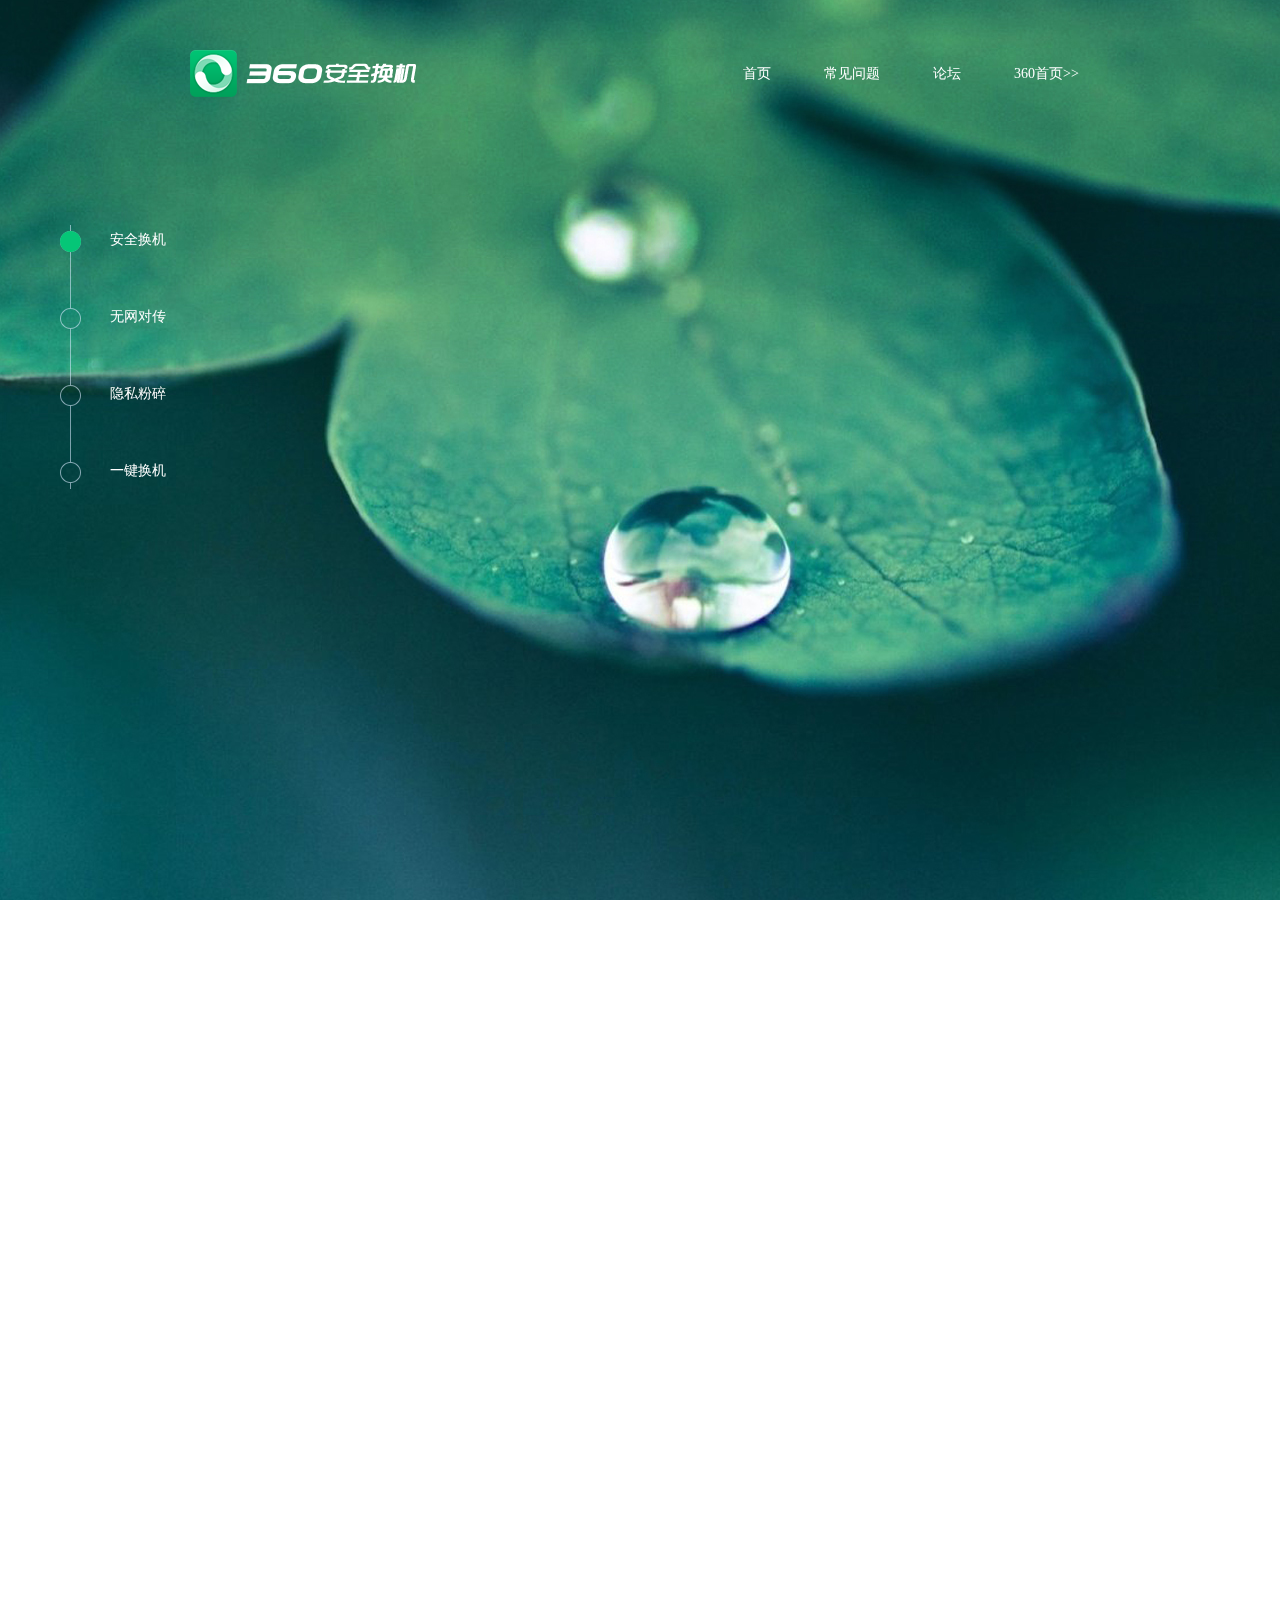
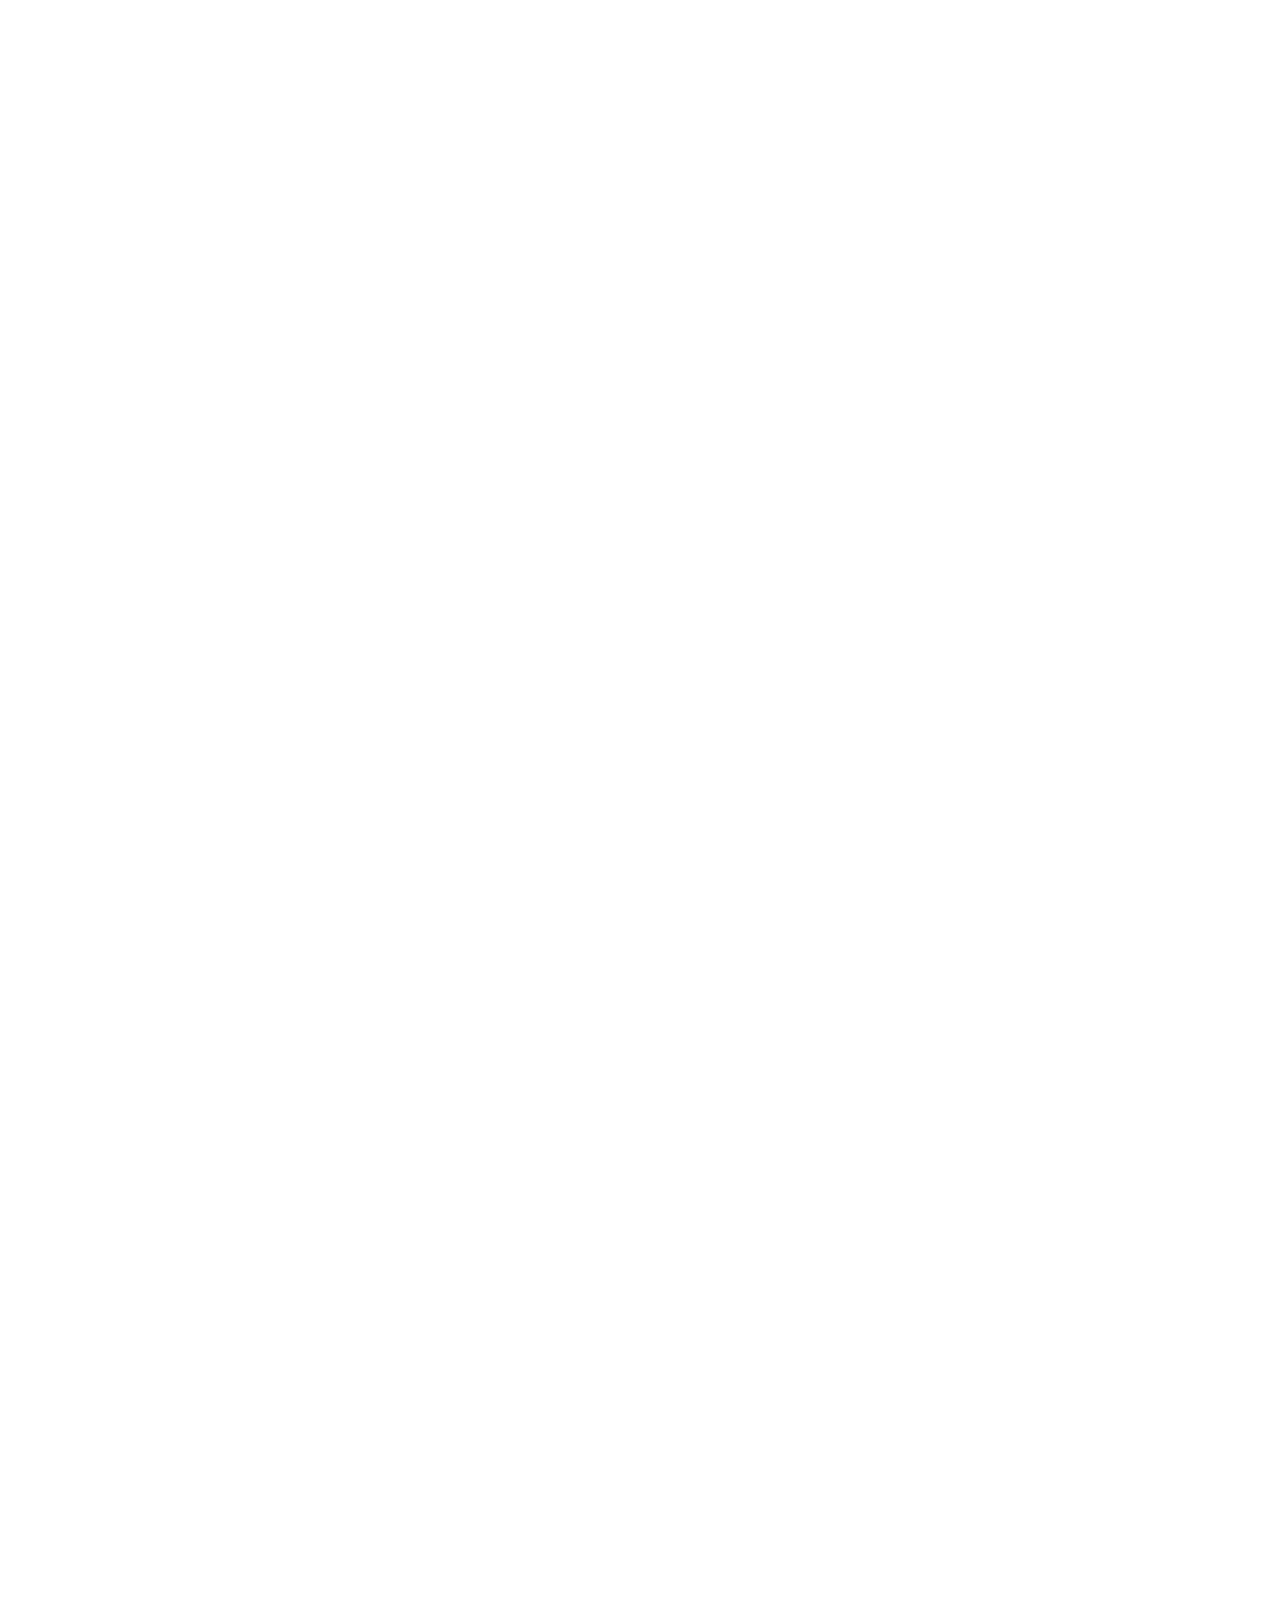
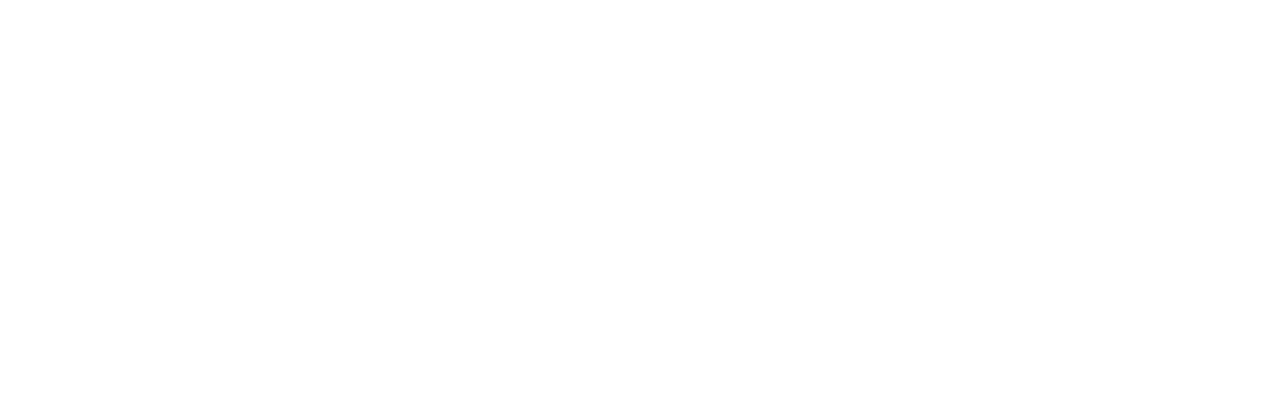
<file: 360/index.html>
<!DOCTYPE html PUBLIC "-//W3C//DTD XHTML 1.0 Transitional//EN" "http://www.w3.org/TR/xhtml1/DTD/xhtml1-transitional.dtd">
<html xmlns="http://www.w3.org/1999/xhtml">
<head>
<meta http-equiv="Content-Type" content="text/html; charset=utf-8" />
<title>360安全换机</title>
<style>
*{margin:0;padding:0;}
html,body,div.bg{height:100%;}
div.box1,div.box2,div.box3,div.box4
{
	height:100%;
	width:100%;
	background-position:center;
	background-attachment:fixed;
}
div.box1{background-image:url(img/1.jpg);}
div.box2{background-image:url(img/2.jpg);}
div.box3{background-image:url(img/3.jpg);}
div.box4{background-image:url(img/4.jpg);}
.l-nav
{
	width:110px;
	height:300px;
	position:fixed;
	left:60px;
	top:25%;
	background:url(img/nav.png) no-repeat;
	padding-top:6px;
}

.l-nav ul li
{
	height:21px;
	list-style:none;
	color:#fff;
	font-size:14px;
	font-family:"微软雅黑";
	padding-left:50px;
	margin-bottom:56px;
	cursor:pointer;
}
.l-nav ul li.on{background:url(img/nav_cho.png) no-repeat;}

.top
{
	width:100%;
	height:47px;
	position:fixed;
	top:50px;}
.header
{
	width:900px;
	height:47px;
	margin:0 auto;
}
.logo
{
	width:226px;
	height:47px;
	float:left;
}
.nav
{
	width:400px;
	height:47px;
	float:right;
}
.nav ul li
{
	list-style:none;
	color:#fff;
	font-size:14px;
	font-family:"微软雅黑";
	float:left;
	margin-left:53px;
	line-height:47px;
}
.nav ul li a
{
	color:#fff;
	text-decoration:none;
}
/*.l-nav .left
{
	float:left;
}
.l-nav .right ul
{
	float:right;
}
.l-nav .right ul li
{
	list-style:none;
	color:#fff;
	font-size:14px;
	font-family:"微软雅黑";
	padding-top:8px;
	margin-bottom:50px;
}*/

</style>
</head>

<body>
  <div class="top">
      <div class="header">
          <div class="logo"><img src="img/logo.png" /></div>
          <div class="nav">
              <ul>
                  <li><a href="#">首页</li></a>
                  <li><a href="#">常见问题</li></a>
                  <li><a href="#">论坛</li></a>
                  <li><a href="#">360首页>></li></a>
              </ul>
          </div>
      </div>
  </div>
  <div class="bg">
      <div class="box1"></div>
      <div class="box2"></div>
      <div class="box3"></div>
      <div class="box4"></div>
  </div>
  <div class="l-nav">
      <div>
          <ul>
              <li class="0 on">安全换机</li><!--给初始化页面显示"on"类的样式-->
              <li class="1">无网对传</li>
              <li class="2">隐私粉碎</li>
              <li class="3">一键换机</li>
          </ul>
      </div>
      <!--<div class="left">
          <img src="img/nav.png" />
      </div>
      <div class="right">
          <ul>
              <li>安全换机</li>
              <li>无网对传</li>
              <li>隐私粉碎</li>
              <li>一键换机</li>
          </ul>
      </div>-->
  </div>
  
  <script src="js/jquery-1.11.1.min.js"></script>
  <script>
      var wH = $(window).height();
	  $(document).scroll(function(){
		  var sH = $(document).scrollTop();
	      var a = parseInt(sH/wH);
		  $(".l-nav ul li").eq(a).addClass("on").siblings().removeClass("on");
	  }); 
	  $("li").click(function(){
	      id = $(this).attr("class");
		  var n=id.match("on");
		  //alert();
		  if(n==null)
		  {
		    //alert(id);
		    //alert(n);
		    $(this).addClass("on").siblings().removeClass("on");
			sH = parseInt(id)*wH;
			//alert(sH);
			$(document).scrollTop(sH);
		  }
		
		  
		  //$(".l-nav ul li").eq(a).addClass("on").siblings().removeClass("on");  
      });
	  
  </script>
</body>
</html>
</file>
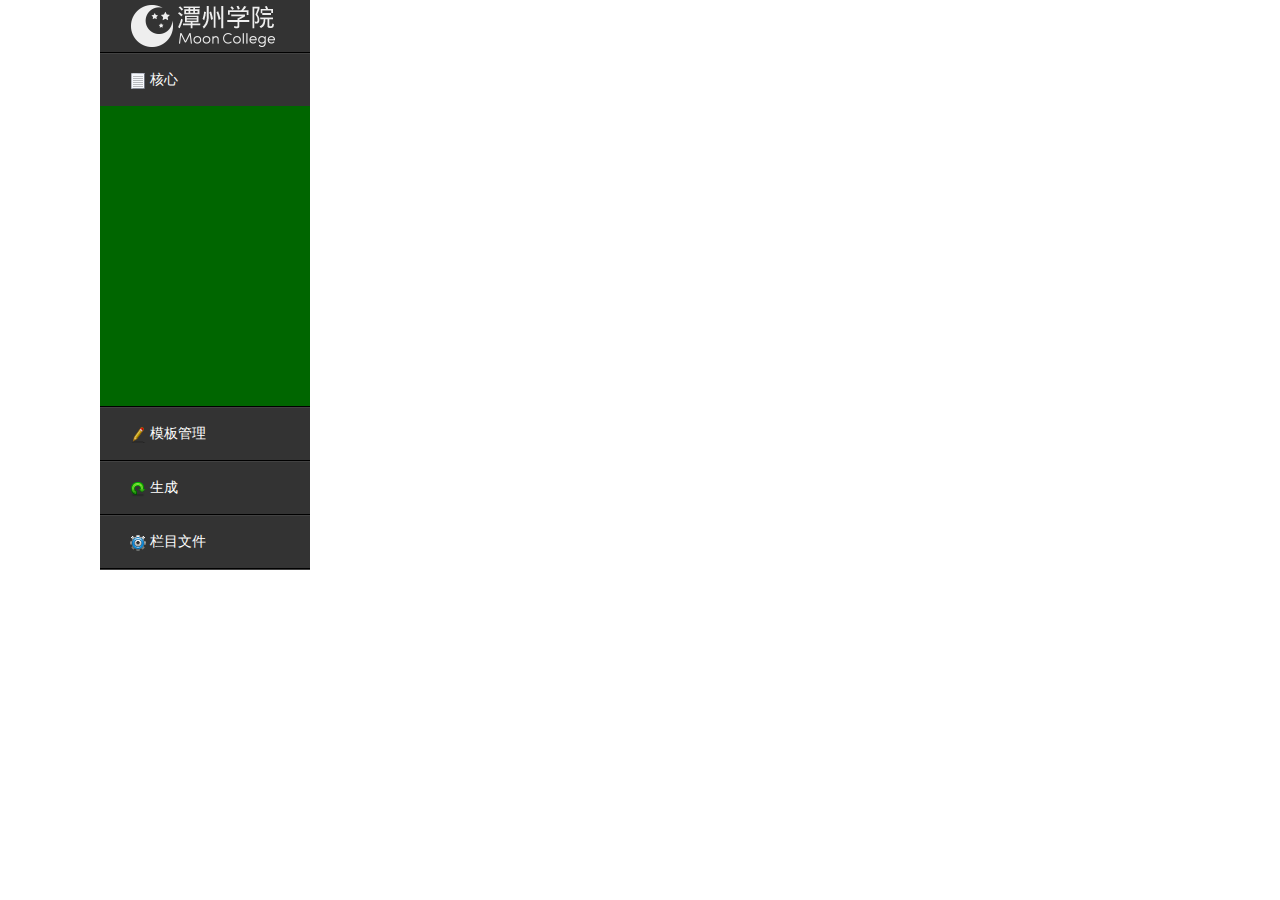
<file: menu/index.html>
<!DOCTYPE html PUBLIC "-//W3C//DTD XHTML 1.0 Transitional//EN" "http://www.w3.org/TR/xhtml1/DTD/xhtml1-transitional.dtd">
<html xmlns="http://www.w3.org/1999/xhtml">
<head>
<meta http-equiv="Content-Type" content="text/html; charset=utf-8" />
<title>后台二级功能菜单</title>
<style type="text/css">
*{margin:0px;padding:0px;}
#nav{
	width:210px;
	background:#333;
	margin-left:100px;
}
#nav .title{
	text-align:center;
	height:52px;
	width:100%;
}
#nav .list ul{
	border-top:1px solid #000;
	border-bottom:1px solid #424242;
}
#nav .list ul li{
	list-style:none;
	width:100%;
	color:#fff;
	font-size:14px;
	font-family:"微软雅黑";
	line-height:52px;
	text-indent:30px;/*首行缩进30px*/
	border-top:1px solid #424242;
	border-bottom:1px solid #000;
}
#nav .list ul li:hover{
	cursor:pointer;
}
#nav .list ul li img{
	vertical-align:middle;/*图片垂直居中  和"align=absmiddle"的区别:*/
}
#nav .list ul li .menu{
	width:210px;
	height:300px;
	background:#006600;
	display:none;
	cursor:default;
}
</style>
</head>

<body>
<div id="nav">
    <div class="title">
        <img src="images/logo.png" />
    </div>
    <div class="list">
        <ul>
            <li>
                <img src="images/text_block.png" />&nbsp;核心
                <div class="menu" style="display:block;"><!--第一个list默认为显式的--></div>
            </li>
            <li>
                <img src="images/pen.png" />&nbsp;模板管理
                <div class="menu"></div>    
            </li>
            <li>
                <img src="images/reload.png" />&nbsp;生成
                <div class="menu"></div>
            </li>
            <li>
                <img src="images/setting.png" />&nbsp;栏目文件
                <div class="menu"></div>
            </li>
        </ul>
    </div>
</div>
<script type="text/javascript" src="js/jquery_1.1.1.js"></script>
<script type="text/javascript">
    $("#nav .list ul li").click(function(){//给每个li加点击事件
	    $(this).find(".menu").slideToggle("slow");//当前li里面的应用menu样式的层，慢慢展开
		$(this).siblings("li").find(".menu").slideUp();	//和当前li是同级元素的里面的层，慢慢收回
	})
</script>

</body>
</html>
</file>
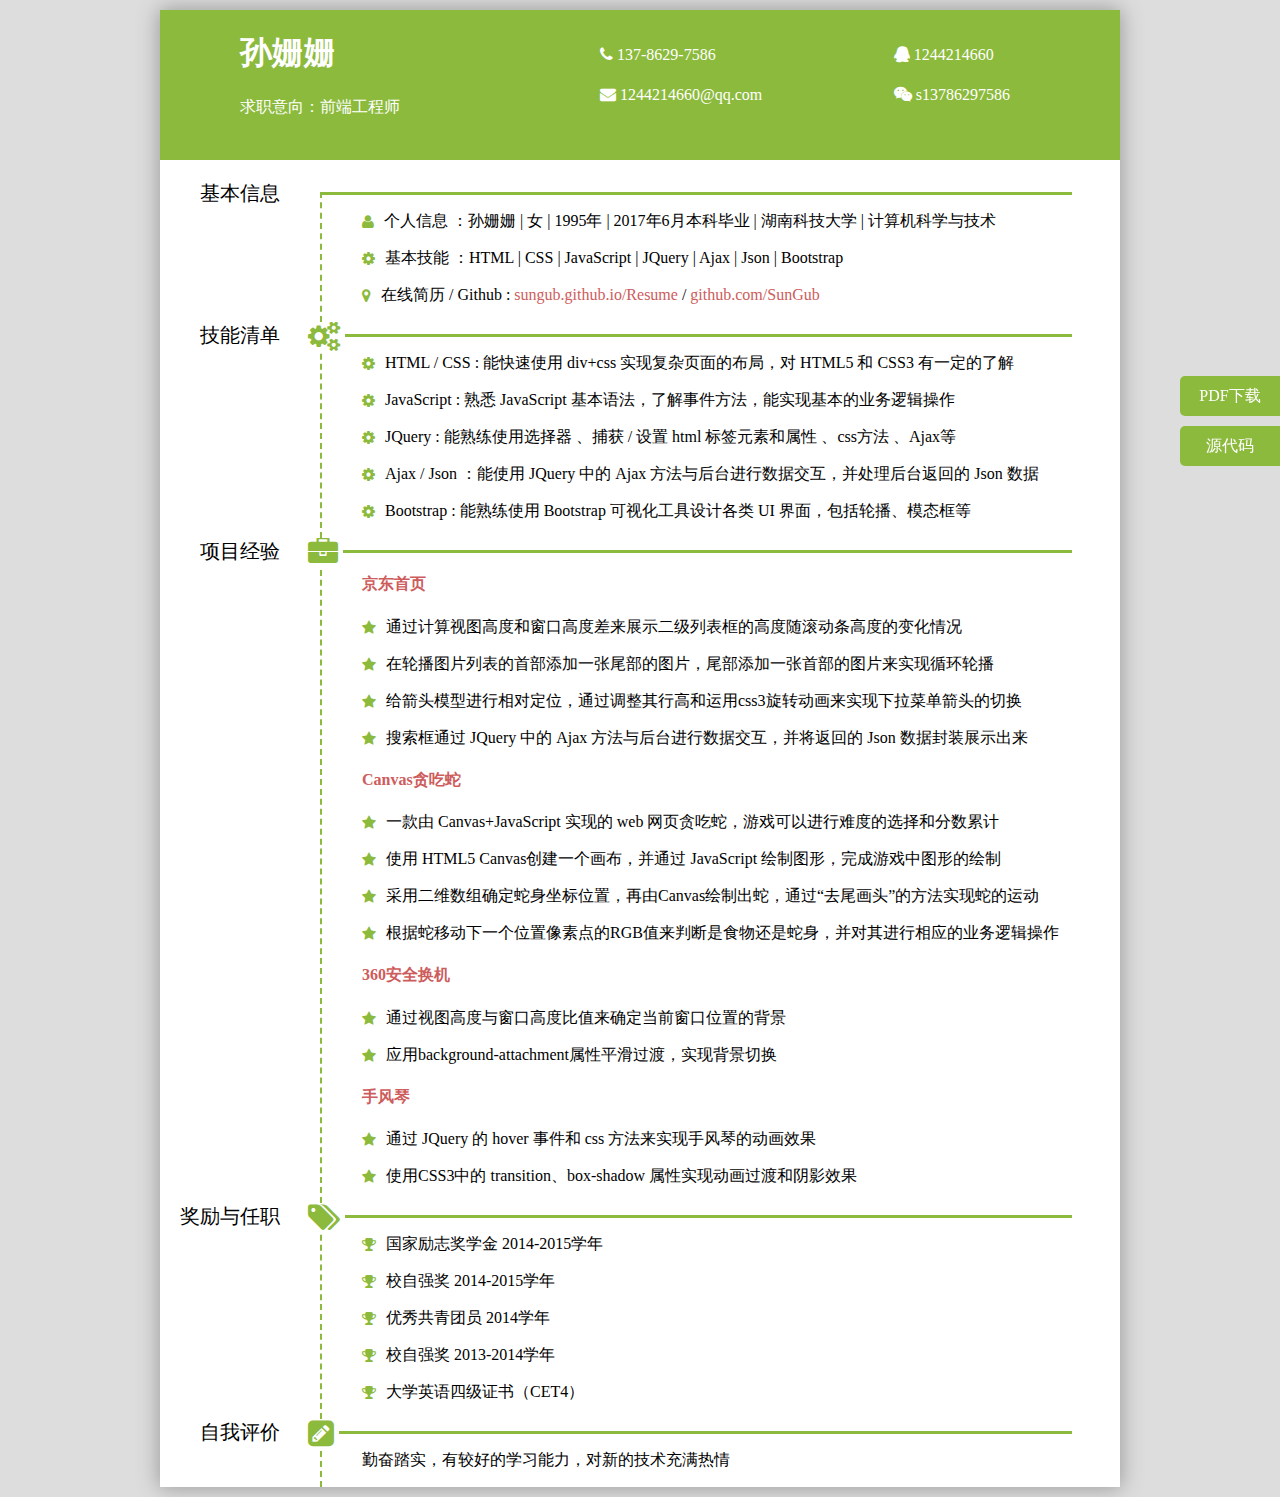
<file: Resume/index.html>
<!DOCTYPE html>
<html>
<head>
<meta http-equiv="Content-Type" content="text/html; charset=utf-8" />
<link rel="stylesheet" href="./Font-Awesome/css/font-awesome.min.css">
<title></title>
<style>
body{
	font-family:"微软雅黑";
	background:#ddd;
}
a{   
	color:#CD5C5C;    
	text-decoration: none;
}
li{
	list-style:none;
}
.wrap{
	width:960px;
	background:#fff;
	margin:10px auto;
	box-shadow:0 0 20px 1px #999;
	-webkit-box-shadow:0 0 20px 1px #999;
	-moz-box-shadow:0 0 20px 1px #999;
}
.head{
	height:150px;
	background:#8CBA3D;
	color:#fff;
}
.head .name{
	margin-left: 80px;
	float: left;
}
.head .contact{
	width:450px;
	height: 110px;
	margin-left:400px;
	padding-top: 20px;
}
.head .contact li{
	list-style:none;
	height:40px;
}
.head .contact1{
	float:left;
}
.head .contact2{
	float:right;
}
.content{
	padding-top:20px;
	/*border:1px solid #ddd;*/
}
.skill{
	overflow:hidden;
}
.skill span{
	font-size:20px;
	float:left;
	padding-left:40px;
}
.submenu{
	width:750px;
	margin:12px 0 0 40px;
	float:left;
	border-left:2px dashed #8CBA3D;
	border-top:3px solid #8CBA3D;
	position:relative;
}
.submenu .si{
	display:inline-block;
	font-size:30px;
	color:#8CBA3D; 
	background-color:#fff;
	position:absolute;
	top:-16px;
	left:-14px;
	padding-right:5px;
}
.fi{
	float:left;
	margin-right:10px;
	margin-top:3px;
	font-size:15px;
	color:#8CBA3D;
}
.sidebar{
	position:fixed;
	right:0;
	top:40%;
}
.sidebar ul li{
	width:100px;
	height:40px;
	line-height:40px;
	margin-bottom:10px;
	text-align:center;
    border-radius:5px 0 0 5px;
    -webkit-border-radius:5px 0 0 5px;
    -moz-border-radius:5px 0 0 5px;
	background-color:#8CBA3D;
}
.sidebar ul li a{
	color:#fff;
}
</style>
</head>
<body>
	<div class="wrap">
		<div class="head">
			<div class="name">
				<h1>孙姗姗</h1>
				<p>求职意向：前端工程师</p>
			</div>
			<div class="contact">
				<div class="contact1">
					<ul>
						<li>
							<i class="fa fa-phone"></i>
							137-8629-7586
						</li>
						<li>
							<i class="fa fa-envelope"></i>
							1244214660@qq.com
						</li>
					</ul>
				</div>
				<div class="contact2">
					<ul>
						<li>
							<i class="fa fa-qq"></i>
							1244214660
						</li>
						<li>
							<span class="fa fa-weixin"></span>
							s13786297586
						</li>
					</ul>
				</div>
			</div>
		</div>
		<div class="content">
			<div class="skill">
				<span>
			        基本信息
			    </span>
				<div class="submenu">
					<i class="fa fa-sidebar-circle si"></i>
					<ul>
				        <li>
				        	<i class="fa fa-user fi"></i>
				            <p>
				                个人信息 ：孙姗姗 | 女 | 1995年 | 2017年6月本科毕业 | 湖南科技大学 | 计算机科学与技术
				            </p>
				        </li>
				        <li>
				        	<i class="fa fa-gear fi"></i>
				            <p>
				                基本技能 ：HTML | CSS | JavaScript | JQuery | Ajax | Json | Bootstrap
				            </p>
				        </li>
				        <li>
				            <i class="fa fa-map-marker fi"></i>
				            <p>
				                在线简历 / Github : <a href="http://sungub.github.io/Resume" target="_blank" title="sungub.github.io/Resume">sungub.github.io/Resume</a> / <a href="https://github.com/SunGub/SunGub.github.io" target="_blank" title="github.com/SunGub">github.com/SunGub</a>
				            </p>
				        </li>
				    </ul>
				</div>
			</div>
			<div class="skill">
				<span>
			        技能清单
			    </span style="">
			    <div class="submenu">
			    	<i class="fa fa-cogs si"></i>
			    	<ul>
				        <li>
				        	<i class="fa fa-gear fi"></i>
				            <p>
				                HTML / CSS : 能快速使用 div+css 实现复杂页面的布局，对 HTML5 和 CSS3 有一定的了解
				            </p>
				        </li>
				        <li>
				        	<i class="fa fa-gear fi"></i>
				            <p>
				                JavaScript : 熟悉 JavaScript 基本语法，了解事件方法，能实现基本的业务逻辑操作
				            </p>
				        </li>
				        <li>
				        	<i class="fa fa-gear fi"></i>
				            <p>
				                JQuery : 能熟练使用选择器 、捕获 / 设置 html 标签元素和属性 、css方法 、Ajax等
				            </p>
				        </li>
				        <li>
				        	<i class="fa fa-gear fi"></i>
				            <p>
				                Ajax / Json ：能使用 JQuery 中的 Ajax 方法与后台进行数据交互，并处理后台返回的 Json 数据
				            </p>
				        </li>
				        <li>
				        	<i class="fa fa-gear fi"></i>
				            <p>
				                Bootstrap : 能熟练使用 Bootstrap 可视化工具设计各类 UI 界面，包括轮播、模态框等
				            </p>
				        </li>
				    </ul>
			    </div>
			</div>
			<div class="skill">
				<span>
			        项目经验
			    </span>
			    <div class="submenu">
			    	<i class="fa fa-briefcase si"></i>
			    	<ul>
				        <li>
				            <h4>
				                <a href="http://sungub.github.io/jingdong" target="_black" title="京东首页">京东首页</a>
				            </h4>
				            <ul style="padding-left:0">
				                <li>
				                	<i class="fa fa-star fi"></i>
				                    <p>
				                        通过计算视图高度和窗口高度差来展示二级列表框的高度随滚动条高度的变化情况
				                    </p>
				                </li>
				                <li>
				                	<i class="fa fa-star fi"></i>
				                    <p>
				                        在轮播图片列表的首部添加一张尾部的图片，尾部添加一张首部的图片来实现循环轮播
				                    </p>
				                </li>
				                <li>
				                	<i class="fa fa-star fi"></i>
				                    <p>
				                        给箭头模型进行相对定位，通过调整其行高和运用css3旋转动画来实现下拉菜单箭头的切换
				                    </p>
				                </li>
				                <li>
				                	<i class="fa fa-star fi"></i>
				                    <p>
				                        搜索框通过 JQuery 中的 Ajax 方法与后台进行数据交互，并将返回的 Json 数据封装展示出来
				                    </p>
				                </li>
				            </ul>
				        </li>
				        <li>
				            <h4>
				                <a href="http://sungub.github.io/snake" target="_black" title="Canvas贪吃蛇">Canvas贪吃蛇</a>
				            </h4>
				            <ul style="padding-left:0">
				                <li>
				                	<i class="fa fa-star fi"></i>
				                    <p>
				                        一款由 Canvas+JavaScript 实现的 web 网页贪吃蛇，游戏可以进行难度的选择和分数累计
				                    </p>
				                </li>
				                <li>
				                	<i class="fa fa-star fi"></i>
				                    <p>
				                        使用 HTML5 Canvas创建一个画布，并通过 JavaScript 绘制图形，完成游戏中图形的绘制
				                    </p>
				                </li>
				                <li>
				                	<i class="fa fa-star fi"></i>
				                    <p>
				                        采用二维数组确定蛇身坐标位置，再由Canvas绘制出蛇，通过“去尾画头”的方法实现蛇的运动
				                    </p>
				                </li>
				                <li>
				                	<i class="fa fa-star fi"></i>
				                    <p>
				                        根据蛇移动下一个位置像素点的RGB值来判断是食物还是蛇身，并对其进行相应的业务逻辑操作
				                    </p>
				                </li>
				            </ul>
				        </li>
				        <li>
				            <h4>
				                <a href="http://sungub.github.io/360" target="_black" title="360安全换机">360安全换机</a>
				            </h4>
				            <ul style="padding-left:0">
				                <li>
				                	<i class="fa fa-star fi"></i>
				                    <p>
				                        通过视图高度与窗口高度比值来确定当前窗口位置的背景
				                    </p>
				                </li>
				                <li>
				                	<i class="fa fa-star fi"></i>
				                    <p>
				                        应用background-attachment属性平滑过渡，实现背景切换
				                    </p>
				                </li>
				            </ul>
				        </li>
				        <li>
				            <h4>
				                <a href="http://sungub.github.io/shoufengqin" target="_black" title="手风琴">手风琴</a>
				            </h4>
				            <ul style="padding-left:0">
				                <li>
				                	<i class="fa fa-star fi"></i>
				                    <p>
				                        通过 JQuery 的 hover 事件和 css 方法来实现手风琴的动画效果
				                    </p>
				                </li>
				                <li>
				                	<i class="fa fa-star fi"></i>
				                    <p>
				                        使用CSS3中的 transition、box-shadow 属性实现动画过渡和阴影效果
				                    </p>
				                </li>
				            </ul>
				        </li>
				    </ul>
			    </div>
			</div>
			<div class="skill">
				<span style="padding-left:20px;">
			        奖励与任职
			    </span>
			    <div class="submenu">
			    	<i class="fa fa-tags si"></i>
			    	<ul>
				        <li>
				        	<i class="fa fa-trophy fi"></i>
				            <p>
				                国家励志奖学金 2014-2015学年
				            </p>
				        </li>
				        <li>
				        	<i class="fa fa-trophy fi"></i>
				            <p>
				                校自强奖 2014-2015学年
				            </p>
				        </li>
				        <li>
				        	<i class="fa fa-trophy fi"></i>
				            <p>
				                优秀共青团员 2014学年
				            </p>
				        </li>
				        <li>
				        	<i class="fa fa-trophy fi"></i>
				            <p>
				                校自强奖 2013-2014学年
				            </p>
				        </li>
				        <li>
				        	<i class="fa fa-trophy fi"></i>
				            <p>
				                大学英语四级证书（CET4）
				            </p>
				        </li>
				    </ul>
		    	</div>
			</div>
			<div class="skill">
				<span>
			        自我评价
			    </span>
			    <div class="submenu">
			    	<i class="fa fa-pencil-square si"></i>
			    	<ul>
				        <li>
				            <p>
				                勤奋踏实，有较好的学习能力，对新的技术充满热情
				            </p>
				        </li>
				    </ul>
			    </div>
			</div>
		</div>
		<!-- <img src="./img/bg2.jpg" width="960" height="1526"> -->
	</div>
	<div class="sidebar">
		<ul>
			<li>
				<a href="http://sungub.github.io/Resume/孙姗姗 简历.pdf" target="_blank">PDF下载</a>
			</li>
			<li>
				<a href="https://github.com/SunGub/SunGub.github.io/Resume" target="_blank">源代码</a>
			</li>
		</ul>
	</div>
</body>
</html>
</file>
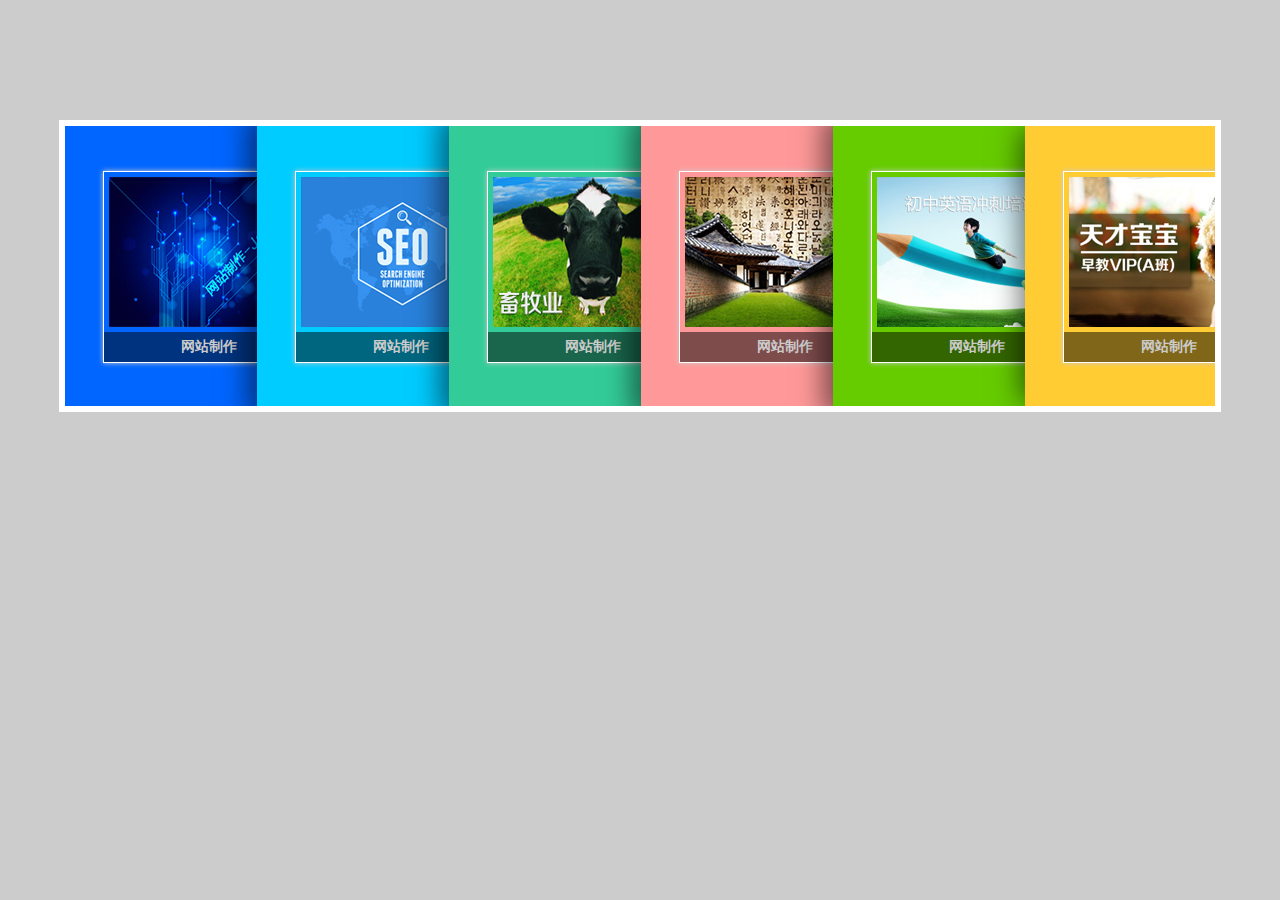
<file: shoufengqin/index.html>
<!DOCTYPE html>
<head>
<meta http-equiv="Content-Type" content="text/html; charset=utf-8" />
<script src="js/jquery-1.11.1.min.js"></script>
<title>手风琴</title>
<style>
   *{margin:0; padding:0}
   body{background:#ccc;}
   #wrap{width:1150px; height:280px; border:6px solid #fff; margin:120px auto; overflow:hidden}
   #wrap ul{background:#FC3;width:2180px; height:280px;}
   #wrap ul li{list-style:none;/*将无序列表前面的小黑点去掉*/ width:192px; float:left; height:280px; cursor:pointer; 
   /*CSS3阴影*/ }
   /*设置每个列表项的颜色*/
   #wrap ul li:nth-child(1){background:#06F; box-shadow:0px 0px 25px 10px rgba(0,0,0,0.5);}
   #wrap ul li:nth-child(2){background:#0CF; box-shadow:0px 0px 25px 10px rgba(0,0,0,0.5);}
   #wrap ul li:nth-child(3){background:#3C9; box-shadow:0px 0px 25px 10px rgba(0,0,0,0.5);}
   #wrap ul li:nth-child(4){background:#F99; box-shadow:0px 0px 25px 10px rgba(0,0,0,0.5);}
   #wrap ul li:nth-child(5){background:#6C0; box-shadow:0px 0px 25px 10px rgba(0,0,0,0.5);}
   #wrap ul li:nth-child(6){background:#FC3; box-shadow:-10px 0px 25px -4px rgba(0,0,0,0.5);}
   /*设置鼠标经过的时候*/
   /*#wrap ul:hover li{width:40px;transition:all 1s;}/*当鼠标移动到 ul 上时所有的 li 的宽度都变小*/
   /*#wrap ul li:hover{width:960px; transition:all 1s;}/* 将鼠标移动到 li 标签时 仅将该 li 标签变宽*/
   
   /*course*/
   .course{width:980px; margin:45px 33px;}
   .course dl{width:210px; height:190px;border:1px solid #fff; box-shadow:0px 0px 5px #ccc; 
   margin:0px 5px; text-align:center; float:left}
   .course dl dt{padding:5px; height:150px;}
   .course dl dd{ line-height:30px; background:rgba(0,0,0,0.5); font-size:14px; font-weight:bold;}
   .course dl dd span{color:#CCC}
</style>
<script>
$(function(){
  $("li").hover(function(){
    $(this).css({"width":"960px","transition":"all 1s"}).siblings().css({"width":"40px","transition":"all 1s"});  
    },function(){
      $("li").css({"width":"192px","transition":"all 1s"});
    }
  );
});
</script>
</head>
<body>
   <div id="wrap">
       <ul>
           <li>
               <div class="course">
                   <dl>
                       <dt><a href="http://url.cn/eZTV0q"><img src="img/c1.jpg" /></a></dt>
                       <dd><span>网站制作</span></dd>  
                   </dl>
                   <dl>
                       <dt><a href="http://url.cn/eZTV0q"><img src="img/c2.jpg" /></a></dt>
                       <dd><span>java开发</span></dd>  
                   </dl>
                   <dl>
                       <dt><a href="http://url.cn/eZTV0q"><img src="img/c3.jpg" /></a></dt>
                       <dd><span>ios</span></dd>  
                   </dl>
                   <dl>
                       <dt><a href="http://url.cn/eZTV0q"><img src="img/c4.jpg"  /></a></dt>
                       <dd><span>C++</span></dd>  
                   </dl>
               </div> 
           </li>
            <li>
               <div class="course">
                   <dl>
                       <dt><a href="http://url.cn/eZTV0q"><img src="img/z1.jpg" /></a></dt>
                       <dd><span>网站制作</span></dd>  
                   </dl>
                   <dl>
                       <dt><a href="http://url.cn/eZTV0q"><img src="img/z2.jpg" /></a></dt>
                       <dd><span>java开发</span></dd>  
                   </dl>
                   <dl>
                       <dt><a href="http://url.cn/eZTV0q"><img src="img/z3.png" /></a></dt>
                       <dd><span>ios</span></dd>  
                   </dl>
                   <dl>
                       <dt><a href="http://url.cn/eZTV0q"><img src="img/z4.jpg"  /></a></dt>
                       <dd><span>C++</span></dd>  
                   </dl>
               </div> 
           </li>         
            <li>
               <div class="course">
                   <dl>
                       <dt><a href="http://url.cn/eZTV0q"><img src="img/x1.png" /></a></dt>
                       <dd><span>网站制作</span></dd>  
                   </dl>
                   <dl>
                       <dt><a href="http://url.cn/eZTV0q"><img src="img/x2.png" /></a></dt>
                       <dd><span>java开发</span></dd>  
                   </dl>
                   <dl>
                       <dt><a href="http://url.cn/eZTV0q"><img src="img/x3.png" /></a></dt>
                       <dd><span>ios</span></dd>  
                   </dl>
                   <dl>
                       <dt><a href="http://url.cn/eZTV0q"><img src="img/x4.jpg"  /></a></dt>
                       <dd><span>C++</span></dd>  
                   </dl>
               </div> 
           </li>
            <li>
               <div class="course">
                   <dl>
                       <dt><a href="http://url.cn/eZTV0q"><img src="img/y1.jpg" /></a></dt>
                       <dd><span>网站制作</span></dd>  
                   </dl>
                   <dl>
                       <dt><a href="http://url.cn/eZTV0q"><img src="img/y2.jpg" /></a></dt>
                       <dd><span>java开发</span></dd>  
                   </dl>
                   <dl>
                       <dt><a href="http://url.cn/eZTV0q"><img src="img/y3.jpg" /></a></dt>
                       <dd><span>ios</span></dd>  
                   </dl>
                   <dl>
                       <dt><a href="http://url.cn/eZTV0q"><img src="img/y4.jpg"  /></a></dt>
                       <dd><span>C++</span></dd>  
                   </dl>
               </div> 
           </li>
            <li>
               <div class="course">
                   <dl>
                       <dt><a href="http://url.cn/eZTV0q"><img src="img/b1.jpg" /></a></dt>
                       <dd><span>网站制作</span></dd>  
                   </dl>
                   <dl>
                       <dt><a href="http://url.cn/eZTV0q"><img src="img/b2.jpg" /></a></dt>
                       <dd><span>java开发</span></dd>  
                   </dl>
                   <dl>
                       <dt><a href="http://url.cn/eZTV0q"><img src="img/b3.jpg" /></a></dt>
                       <dd><span>ios</span></dd>  
                   </dl>
                   <dl>
                       <dt><a href="http://url.cn/eZTV0q"><img src="img/b4.jpg"  /></a></dt>
                       <dd><span>C++</span></dd>  
                   </dl>
               </div> 
           </li>
            <li>
               <div class="course">
                   <dl>
                       <dt><a href="http://url.cn/eZTV0q"><img src="img/q1.jpg" /></a></dt>
                       <dd><span>网站制作</span></dd>  
                   </dl>
                   <dl>
                       <dt><a href="http://url.cn/eZTV0q"><img src="img/q2.jpg" /></a></dt>
                       <dd><span>java开发</span></dd>  
                   </dl>
                   <dl>
                       <dt><a href="http://url.cn/eZTV0q"><img src="img/q3.jpg" /></a></dt>
                       <dd><span>ios</span></dd>  
                   </dl>
                   <dl>
                       <dt><a href="http://url.cn/eZTV0q"><img src="img/q4.jpg"  /></a></dt>
                       <dd><span>C++</span></dd>  
                   </dl>
               </div> 
           </li> 
       </ul>
   </div>
</body>
</html>
</file>
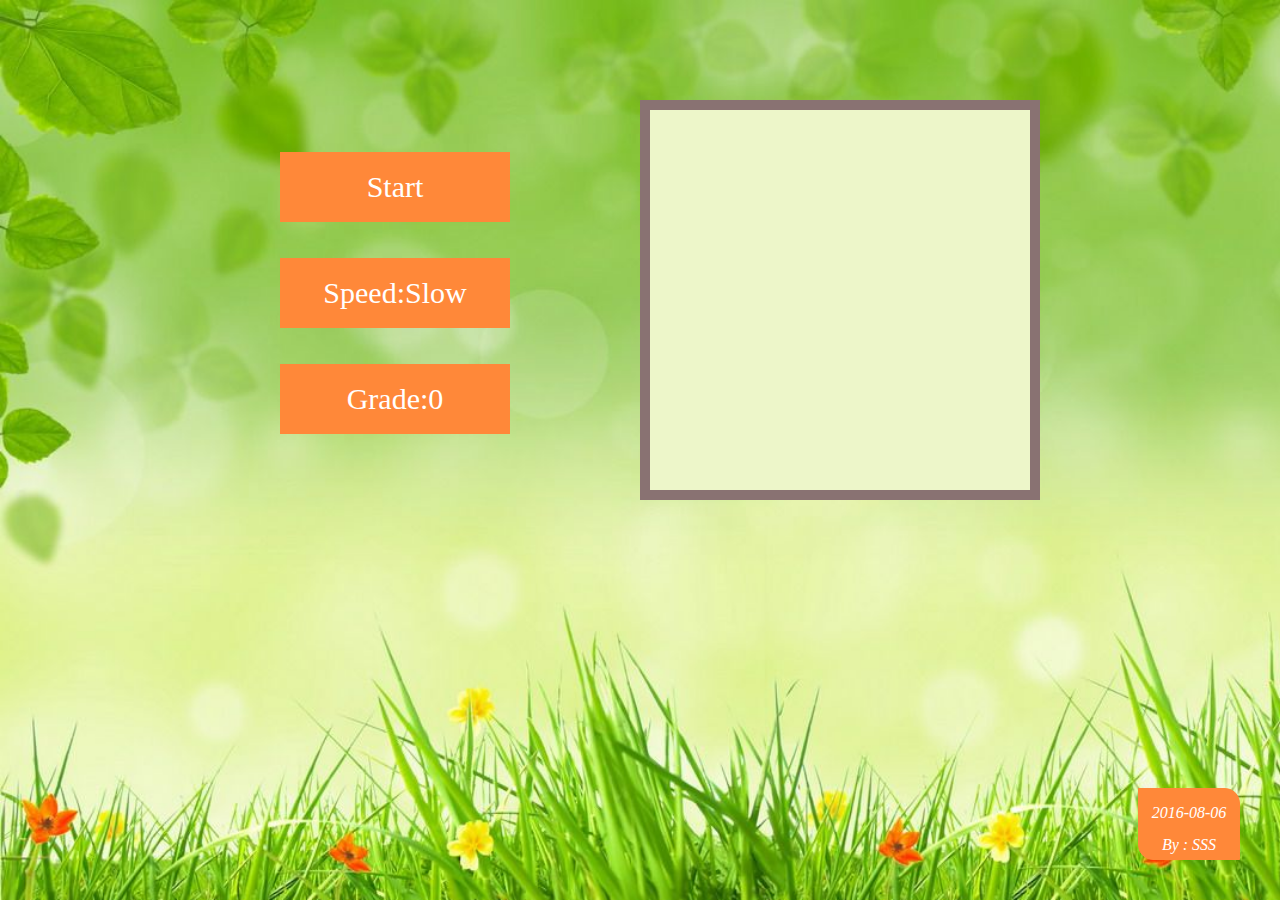
<file: snake/index.html>
<!DOCTYPE html>
<html lang="en">
<head>
<meta charset="utf-8">
<script src="js/jquery-1.11.1.min.js"></script>
<title>Canvas贪吃蛇</title>
<style>
html,body{
	width:100%;
	margin:0;
	padding:0;
	background-image:url("img/bg.jpg");
	background-size:cover;
	background-repeat:no-repeat;
	background-attachment:fixed;
}
.box{
	width:800px;
	height:400px;
	margin:100px auto 0;
}
.task{
	width:300px;
	height:200px;
	float:left;
}
.task ul li{
	list-style:none;
}
.task ul li button{
	width:230px;
	height:70px;
	font-family:"微软雅黑";
	font-size:30px;
	color:#fff;
	background:#ff8839;
	margin-top:36px;
	border:none;
	cursor:pointer;
}
#myCanvas{
	float:right;
	background:#897272;
}
.author{
	width:100px;
	height:70px;
	background:#FF8839; 
	border:1px solid #FF8839;
	border-radius:0 15px 0 15px;
	-webkit-border-radius:0 15px 0 15px;
	-moz-border-radius:0 15px 0 15px;
	position:fixed;
	right:40px;
	bottom:40px;
}
.author p{
	text-align:center;
	line-height:16px;
	font-style:italic;
	font-family: "微软雅黑";
	color:#fff;
}
</style>
</head>
<body>
    <div class="box">
    	<div class="task">
    		<ul>
    			<li>
    				<button class="button1">Start</button>
    			</li>
    			<li>
    				<button class="button2">Speed:Slow</button>
    			</li>
    			<li>
    				<button class="button3">Grade:0</button>
    			</li>
    		</ul>
    	</div>
    	<canvas id="myCanvas" width="400" height="400"></canvas>
    </div>
    <div class="author">
    	<p>2016-08-06</p>
    	<p>By : SSS</p>
    </div>
	<script>
		var size = 10;  //蛇的大小
        var dir = [[0,-1],[0,1],[-1,0],[1,0]]; // 上 下 左 右
		var snake = [[130, 130], [130-1*size, 130], [130-2*size, 130], [130-3*size, 130]];  //蛇的初始位置

		var walk1 = null;
		var timewalk = 500;
		var direction = "Right";
		var state = "Start";  //游戏状态
		var state_flag = 1; //控制第一次产生食物 画蛇
		
		var a = null;
		var b = null;  //a 、b为食物坐标
		var x = dir[3][0]*size;
		var y = dir[3][1]*size;  //x、y为蛇走下一步坐标的增量
		var grade = 0;

		// 从坐标（10,10）开始画一块 颜色为#999 大小为380*380 的矩形
		var c = document.getElementById("myCanvas");
		var ctx = c.getContext("2d");
		ctx.fillStyle = "#EDF6C9";
		ctx.fillRect(10,10,380,380);  

		// 产生食物
		function food(){
			// 从坐标（10,10）到（380,380）之间产生一个随机坐标
			a = Math.round((Math.random()*37)+1)*size;
			b = Math.round((Math.random()*37)+1)*size;
			// 取出该坐标像素的rgb颜色
			imgData = ctx.getImageData(a,b,1,1);
			red=imgData.data[0];
			green=imgData.data[1];
			blue=imgData.data[2];
			// 如果是红色说明食物产生在蛇身上，则重新产生食物，否则画出食物
			if(red==255&&green==136&&blue==57){
				food();
			}else{
				ctx.fillStyle = "#7FBA26";
				ctx.fillRect(a,b,size,size);
			}
		}

		// snake 运动
		function walk(){
			// 游戏开始 产生食物 画蛇
			if(state_flag==1){
				ctx.fillStyle = "#ff8839";
				var len = snake.length;					
				for(var i=0;i<len;i++){
					ctx.fillRect(snake[i][0],snake[i][1],size,size);
				}
				food();
				state_flag = 0;				
			}
			// 确定数组位置
			snake.unshift([snake[0][0]+x,snake[0][1]+y]); //数组中的 unshift()为在数组的第一个位置插入一个元素，该元素为一个二维坐标数组
			if(snake[0][0]<=380&&snake[0][0]>=10&&snake[0][1]>=10&&snake[0][1]<=380){
				var len = snake.length;
				// 如果蛇的头部坐标和食物坐标不相等 去尾   否则吃掉食物 然后再产生食物  
				if(snake[0][0]!=a||snake[0][1]!=b){
					ctx.fillStyle = "#EDF6C9"; //将尾部元素的颜色涂成背景颜色（去尾）
					ctx.fillRect(snake[len-1][0],snake[len-1][1],size,size);
					snake.pop();  // 数组中的 pop()表示删除数组中的最后一个元素				
				}else{
					$(".button3").text("Grade:"+(grade+=1));
					food();
				}
				imgData = ctx.getImageData(snake[0][0],snake[0][1],1,1); 
				red=imgData.data[0];
				green=imgData.data[1];
				blue=imgData.data[2];
				// 判断蛇头是否撞到蛇身上
				if(red==255&&green==136&&blue==57){
					clearInterval(walk1);
					state = "End";	
					$(".button1").text("Restart");			
				}else{
					// 在画布上画出该数组头部的新元素（画头）
					ctx.fillStyle = "#ff8839";
					ctx.fillRect(snake[0][0],snake[0][1],size,size);
				}	
			}else{
				// 蛇头撞到墙上停止 walk 函数 改变状态
				clearInterval(walk1);
				state = "End";
				$(".button1").text("Restart");
			}
		}
		
		// 通过获取按键结果参数 来改变方向
		function key(e){
			// 如果按键为左右 方向为上下  或 按键为上下 方向为左右 就改变方向
			if(((e.keyCode==37||e.keyCode==39)&&(direction=="Up"||direction=="Down"))||((e.keyCode==38||e.keyCode==40)&&(direction=="Right"||direction=="Left"))){
				clearInterval(walk1);				
				if(e.keyCode==37&&direction!="Right"){
					x=dir[2][0]*size;
					y=dir[2][1]*size;
					direction = "Left";
				}else if(e.keyCode==38&&direction!="Down"){
					x=dir[0][0]*size;
					y=dir[0][1]*size;
					direction = "Up";
				}else if(e.keyCode==39&&direction!="Left"){
					x=dir[3][0]*size;
					y=dir[3][1]*size;
					direction = "Right";
				}else if(e.keyCode==40&&direction!="Up"){
					x=dir[1][0]*size;
					y=dir[1][1]*size;
					direction = "Down";
				}
				walk();
				//当蛇改变方向的时候 如果没撞到墙和自己身上 就继续走
				if(state!="End"){
					walk1 = setInterval(function(){walk();},timewalk);
				}
			}		
		}

        $(".button1").click(function(){
        	if($(this).text()=="Start"){
        		walk1 = setInterval(function(){walk();},timewalk);
        		$(this).text("Pause");
        	}else if($(this).text()=="Restart"){
        		// 清除之前的蛇和食物
        		state = "Start";
                var len = snake.length;
                ctx.fillStyle = "#EDF6C9";
                for(var i=1;i<len;i++){
					ctx.fillRect(snake[i][0],snake[i][1],size,size);
                }
				ctx.fillRect(a,b,size,size);
				// 重新初始化
				direction = "Right";
				x = dir[3][0]*size;
				y = dir[3][1]*size;
        		state_flag = 1;
        		snake = [[130, 130], [130-1*size, 130], [130-2*size, 130], [130-3*size, 130]];
        		timewalk = 500;
        		$(".button2").text("Speed:Slow");
        		$(".button3").text("Grade:"+(grade=0));
        		walk1 = setInterval(function(){walk();},timewalk);
        		$(this).text("Pause");
        	}else{
        		clearInterval(walk1);	
        		$(this).text("Start");
        	}
        });

        $(".button2").click(function(){
        	if($(".button1").text()=="Start"){
        		if(timewalk==500){
	        		timewalk = 300;
	        		$(this).text("Speed:Medium");
	        	}else if(timewalk==300){
	        		timewalk = 100;
	        		$(this).text("Speed:Fast");
	        	}else if(timewalk==100){
	        		timewalk = 500;
	        		$(this).text("Speed:Slow");
	        	}
        	}
        });

        //给window添加一个按键按下监听事件 keyup，并把事件绑定到 key 函数，key 函数就可以获得按键事件的参数 
		window.addEventListener("keyup", key);  
	</script>
</body>
</html>
</file>
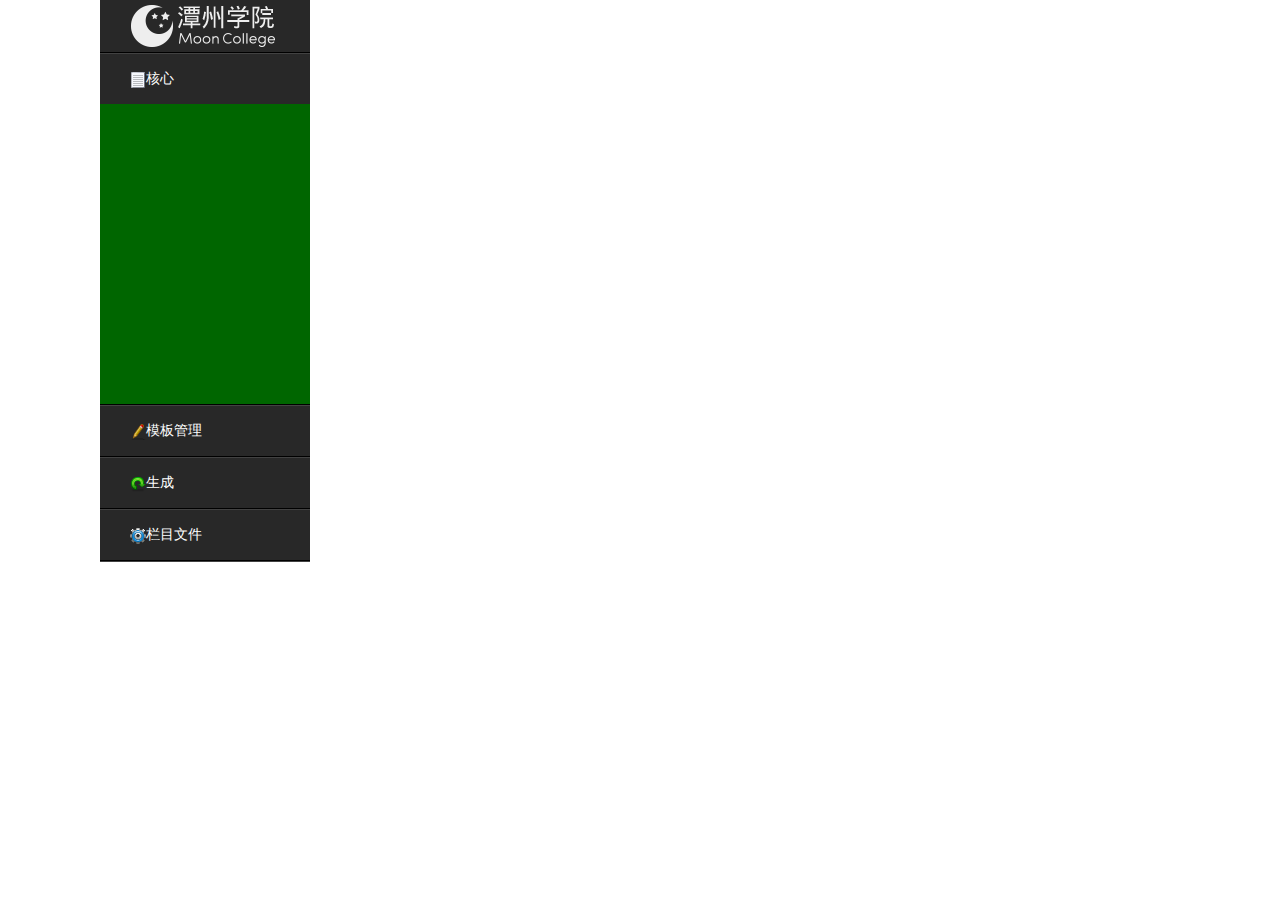
<file: menu/menu.html>
<!doctype html>
<html>
 <head>
  <meta charset="UTF-8">
  <meta name="Author" content="Amy老师">
  <meta name="Keywords" content="菜单,后台功能菜单">
  <meta name="Description" content="">
  <title>HTML5实现后台二级菜单管理系统---Amy老师潭州学院</title>
  <style type="text/css">
   *{margin:0px; padding:0px;}
    #Nav{width:210px;background:#282828;margin-left:100px;}
	#Nav .title{width:210px;height:52px;text-align:center;}
    #Nav ul{border:0px solid #424242;border-top:1px solid #000;border-bottom:1px solid #424242;}
	#Nav ul li{color:#fff;width:210px;font-size:14px;font-family:"微软雅黑";
	border-top:1px solid #424242;border-bottom:1px solid #000;list-style:none;line-height:50px;text-indent:30px;
	}
	#Nav ul li .menu{width:210px;height:300px;background:#006600;display:none;}
  </style>
 </head>
 <body>
 <!--
1.div盒子，容器，层
2.-->
   <div id="Nav">
      <div class="title"><img src="images/logo.png" align="absmiddle"/></div>
	  <ul>
	    <li><img src="images/text_block.png" align="absmiddle"/>核心
		<div class="menu" style="display:block;"></div>
		</li>
		<li><img src="images/pen.png" align="absmiddle"/>模板管理
		<div class="menu"></div>
		</li>
		<li><img src="images/reload.png" align="absmiddle"/>生成
		<div class="menu"></div>
		</li>
		<li><img src="images/setting.png" align="absmiddle"/>栏目文件
		<div class="menu"></div>
		</li>
	  
	  </ul>
   </div>
   <script type="text/javascript" src="js/jquery_1.1.1.js"></script>
   <script type="text/javascript">
     $("#Nav ul li").click(function(){//给每个li加点击事件 
	  $(this).find(".menu").slideToggle("slow");//当前li里面的应用menu样式的层，慢慢展开
	  $(this).siblings().find(".menu").slideUp();//和当前li是同级元素的里面的层，慢慢收回
	 
	 });
   
   
   
   </script>
 </body>
</html>
</file>
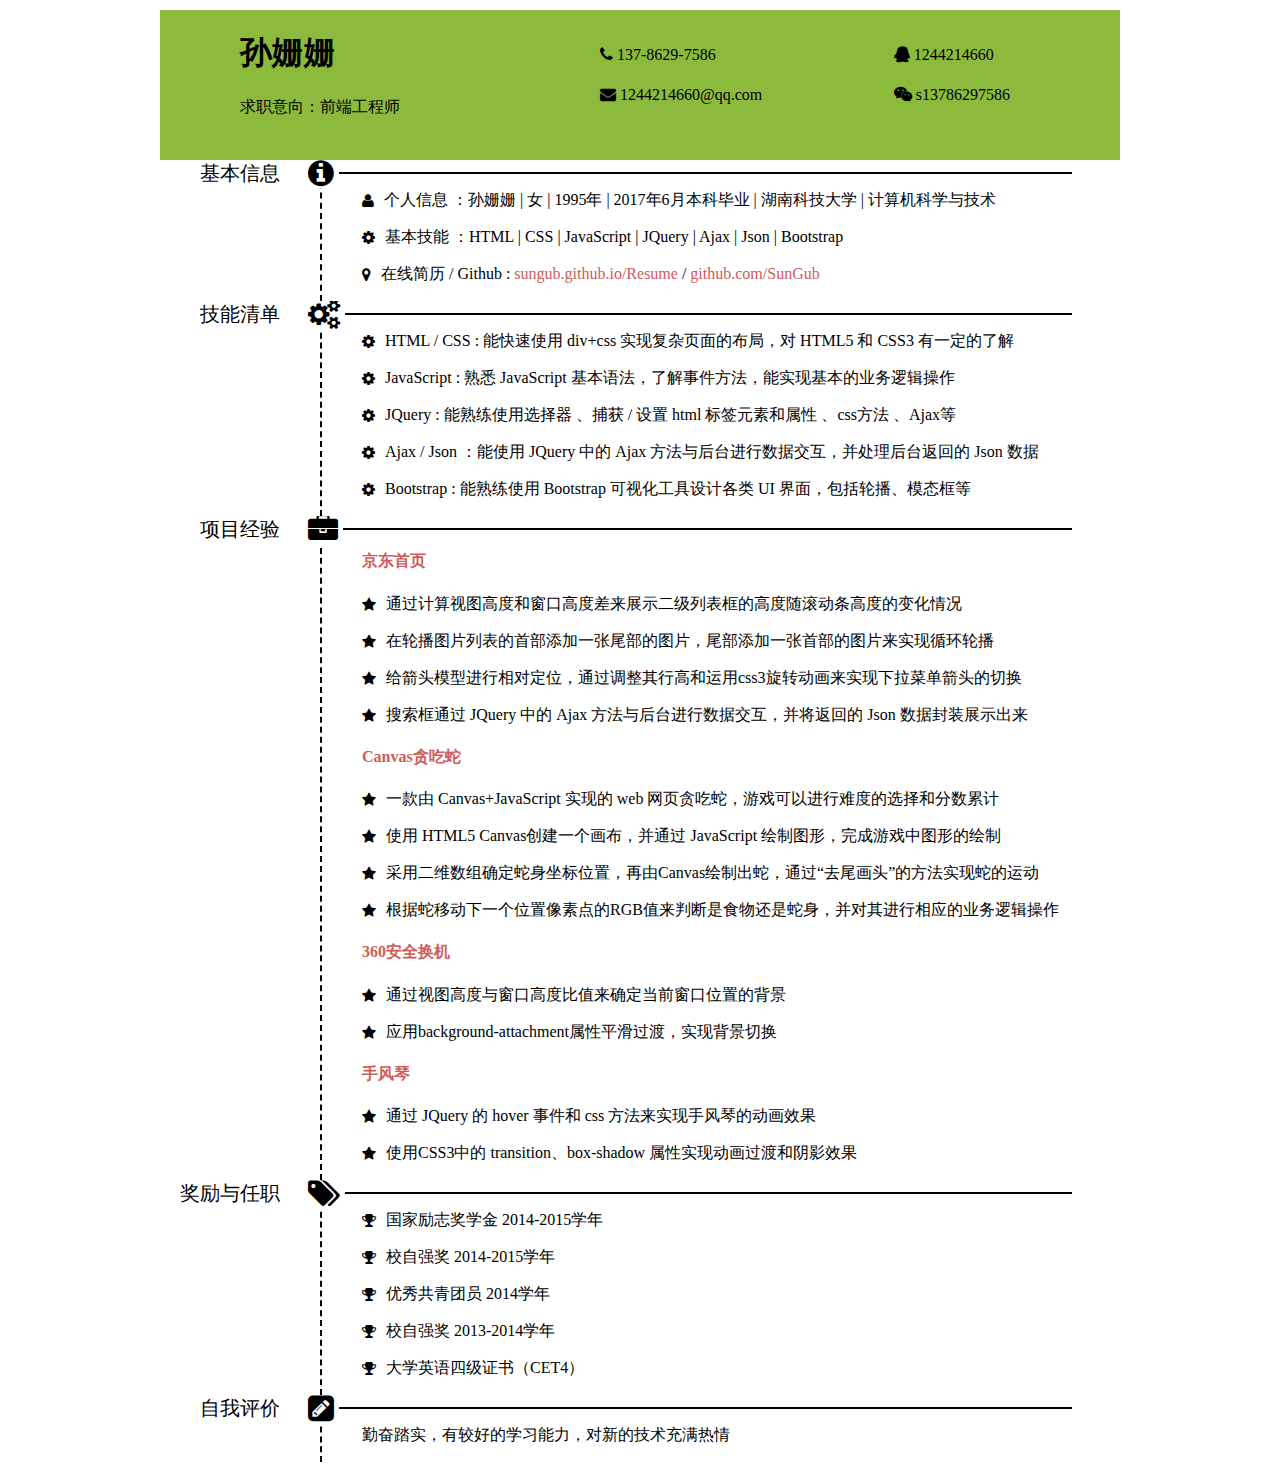
<file: Resume/index2.html>
<!DOCTYPE html>
<html>
<head>
<meta http-equiv="Content-Type" content="text/html; charset=utf-8" />
<link rel="stylesheet" href="./Font-Awesome/css/font-awesome.min.css">
<title></title>
<style>
body{
	font-family:"微软雅黑";
}
a{   
	color:#CD5C5C;    
	text-decoration: none;
}
li{
	list-style:none;
}
.wrap{
	width:960px;
	background:#fff;
	margin:10px auto;
}
.head{
	height:150px;
	background:#8CBA3D;
	/*color:#fff;*/
}
.head .name{
	margin-left: 80px;
	float: left;
}
.head .contact{
	width:450px;
	height: 110px;
	margin-left:400px;
	padding-top: 20px;
}
.head .contact li{
	list-style:none;
	height:40px;
}
.head .contact1{
	float:left;
}
.head .contact2{
	float:right;
}
.content{
	/*padding-top:20px;
	border:1px solid #ddd;*/
}
.skill{
	overflow:hidden;
}
.skill span{
	font-size:20px;
	float:left;
	padding-left:40px;
}
.submenu{
	width:750px;
	margin:12px 0 0 40px;
	float:left;
	border-left:2px dashed #000;
	border-top:2px solid #000;
	position:relative;
}
.submenu .si{
	display:inline-block;
	font-size:30px;
	/*color:#8CBA3D; */
	background-color:#fff;
	position:absolute;
	top:-16px;
	left:-14px;
	padding-right:5px;
}
.fi{
	float:left;
	margin-right:10px;
	margin-top:3px;
	font-size:15px;
	/*color:#8CBA3D;*/
}
</style>
</head>
<body>
	<div class="wrap">
		<div class="head">
			<div class="name">
				<h1>孙姗姗</h1>
				<p>求职意向：前端工程师</p>
			</div>
			<div class="contact">
				<div class="contact1">
					<ul>
						<li>
							<i class="fa fa-phone"></i>
							137-8629-7586
						</li>
						<li>
							<i class="fa fa-envelope"></i>
							1244214660@qq.com
						</li>
					</ul>
				</div>
				<div class="contact2">
					<ul>
						<li>
							<i class="fa fa-qq"></i>
							1244214660
						</li>
						<li>
							<span class="fa fa-weixin"></span>
							s13786297586
						</li>
					</ul>
				</div>
			</div>
		</div>
		<div class="content">
			<div class="skill">
				<span>
			        基本信息
			    </span>
				<div class="submenu">
					<i class="fa fa-info-circle si"></i>
					<ul>
				        <li>
				        	<i class="fa fa-user fi"></i>
				            <p>
				                个人信息 ：孙姗姗 | 女 | 1995年 | 2017年6月本科毕业 | 湖南科技大学 | 计算机科学与技术
				            </p>
				        </li>
				        <li>
				        	<i class="fa fa-gear fi"></i>
				            <p>
				                基本技能 ：HTML | CSS | JavaScript | JQuery | Ajax | Json | Bootstrap
				            </p>
				        </li>
				        <li>
				            <i class="fa fa-map-marker fi"></i>
				            <p>
				                在线简历 / Github : <a href="http://sungub.github.io/Resume" target="_blank" title="sungub.github.io/Resume">sungub.github.io/Resume</a> / <a href="https://github.com/SunGub/SunGub.github.io" target="_blank" title="github.com/SunGub">github.com/SunGub</a>
				            </p>
				        </li>
				    </ul>
				</div>
			</div>
			<div class="skill">
				<span>
			        技能清单
			    </span style="">
			    <div class="submenu">
			    	<i class="fa fa-cogs si"></i>
			    	<ul>
				        <li>
				        	<i class="fa fa-gear fi"></i>
				            <p>
				                HTML / CSS : 能快速使用 div+css 实现复杂页面的布局，对 HTML5 和 CSS3 有一定的了解
				            </p>
				        </li>
				        <li>
				        	<i class="fa fa-gear fi"></i>
				            <p>
				                JavaScript : 熟悉 JavaScript 基本语法，了解事件方法，能实现基本的业务逻辑操作
				            </p>
				        </li>
				        <li>
				        	<i class="fa fa-gear fi"></i>
				            <p>
				                JQuery : 能熟练使用选择器 、捕获 / 设置 html 标签元素和属性 、css方法 、Ajax等
				            </p>
				        </li>
				        <li>
				        	<i class="fa fa-gear fi"></i>
				            <p>
				                Ajax / Json ：能使用 JQuery 中的 Ajax 方法与后台进行数据交互，并处理后台返回的 Json 数据
				            </p>
				        </li>
				        <li>
				        	<i class="fa fa-gear fi"></i>
				            <p>
				                Bootstrap : 能熟练使用 Bootstrap 可视化工具设计各类 UI 界面，包括轮播、模态框等
				            </p>
				        </li>
				    </ul>
			    </div>
			</div>
			<div class="skill">
				<span>
			        项目经验
			    </span>
			    <div class="submenu">
			    	<i class="fa fa-briefcase si"></i>
			    	<ul>
				        <li>
				            <h4>
				                <a href="http://sungub.github.io/jingdong" target="_black" title="京东首页">京东首页</a>
				            </h4>
				            <ul style="padding-left:0">
				                <li>
				                	<i class="fa fa-star fi"></i>
				                    <p>
				                        通过计算视图高度和窗口高度差来展示二级列表框的高度随滚动条高度的变化情况
				                    </p>
				                </li>
				                <li>
				                	<i class="fa fa-star fi"></i>
				                    <p>
				                        在轮播图片列表的首部添加一张尾部的图片，尾部添加一张首部的图片来实现循环轮播
				                    </p>
				                </li>
				                <li>
				                	<i class="fa fa-star fi"></i>
				                    <p>
				                        给箭头模型进行相对定位，通过调整其行高和运用css3旋转动画来实现下拉菜单箭头的切换
				                    </p>
				                </li>
				                <li>
				                	<i class="fa fa-star fi"></i>
				                    <p>
				                        搜索框通过 JQuery 中的 Ajax 方法与后台进行数据交互，并将返回的 Json 数据封装展示出来
				                    </p>
				                </li>
				            </ul>
				        </li>
				        <li>
				            <h4>
				                <a href="http://sungub.github.io/snake" target="_black" title="Canvas贪吃蛇">Canvas贪吃蛇</a>
				            </h4>
				            <ul style="padding-left:0">
				                <li>
				                	<i class="fa fa-star fi"></i>
				                    <p>
				                        一款由 Canvas+JavaScript 实现的 web 网页贪吃蛇，游戏可以进行难度的选择和分数累计
				                    </p>
				                </li>
				                <li>
				                	<i class="fa fa-star fi"></i>
				                    <p>
				                        使用 HTML5 Canvas创建一个画布，并通过 JavaScript 绘制图形，完成游戏中图形的绘制
				                    </p>
				                </li>
				                <li>
				                	<i class="fa fa-star fi"></i>
				                    <p>
				                        采用二维数组确定蛇身坐标位置，再由Canvas绘制出蛇，通过“去尾画头”的方法实现蛇的运动
				                    </p>
				                </li>
				                <li>
				                	<i class="fa fa-star fi"></i>
				                    <p>
				                        根据蛇移动下一个位置像素点的RGB值来判断是食物还是蛇身，并对其进行相应的业务逻辑操作
				                    </p>
				                </li>
				            </ul>
				        </li>
				        <li>
				            <h4>
				                <a href="http://sungub.github.io/360" target="_black" title="360安全换机">360安全换机</a>
				            </h4>
				            <ul style="padding-left:0">
				                <li>
				                	<i class="fa fa-star fi"></i>
				                    <p>
				                        通过视图高度与窗口高度比值来确定当前窗口位置的背景
				                    </p>
				                </li>
				                <li>
				                	<i class="fa fa-star fi"></i>
				                    <p>
				                        应用background-attachment属性平滑过渡，实现背景切换
				                    </p>
				                </li>
				            </ul>
				        </li>
				        <li>
				            <h4>
				                <a href="http://sungub.github.io/shoufengqin" target="_black" title="手风琴">手风琴</a>
				            </h4>
				            <ul style="padding-left:0">
				                <li>
				                	<i class="fa fa-star fi"></i>
				                    <p>
				                        通过 JQuery 的 hover 事件和 css 方法来实现手风琴的动画效果
				                    </p>
				                </li>
				                <li>
				                	<i class="fa fa-star fi"></i>
				                    <p>
				                        使用CSS3中的 transition、box-shadow 属性实现动画过渡和阴影效果
				                    </p>
				                </li>
				            </ul>
				        </li>
				    </ul>
			    </div>
			</div>
			<div class="skill">
				<span style="padding-left:20px;">
			        奖励与任职
			    </span>
			    <div class="submenu">
			    	<i class="fa fa-tags si"></i>
			    	<ul>
				        <li>
				        	<i class="fa fa-trophy fi"></i>
				            <p>
				                国家励志奖学金 2014-2015学年
				            </p>
				        </li>
				        <li>
				        	<i class="fa fa-trophy fi"></i>
				            <p>
				                校自强奖 2014-2015学年
				            </p>
				        </li>
				        <li>
				        	<i class="fa fa-trophy fi"></i>
				            <p>
				                优秀共青团员 2014学年
				            </p>
				        </li>
				        <li>
				        	<i class="fa fa-trophy fi"></i>
				            <p>
				                校自强奖 2013-2014学年
				            </p>
				        </li>
				        <li>
				        	<i class="fa fa-trophy fi"></i>
				            <p>
				                大学英语四级证书（CET4）
				            </p>
				        </li>
				    </ul>
		    	</div>
			</div>
			<div class="skill">
				<span>
			        自我评价
			    </span>
			    <div class="submenu">
			    	<i class="fa fa-pencil-square si"></i>
			    	<ul>
				        <li>
				            <p>
				                勤奋踏实，有较好的学习能力，对新的技术充满热情
				            </p>
				        </li>
				    </ul>
			    </div>
			</div>
		</div>
		<!-- <img src="./img/bg2.jpg" width="960" height="1526"> -->
	</div>
</body>
</html>
</file>
